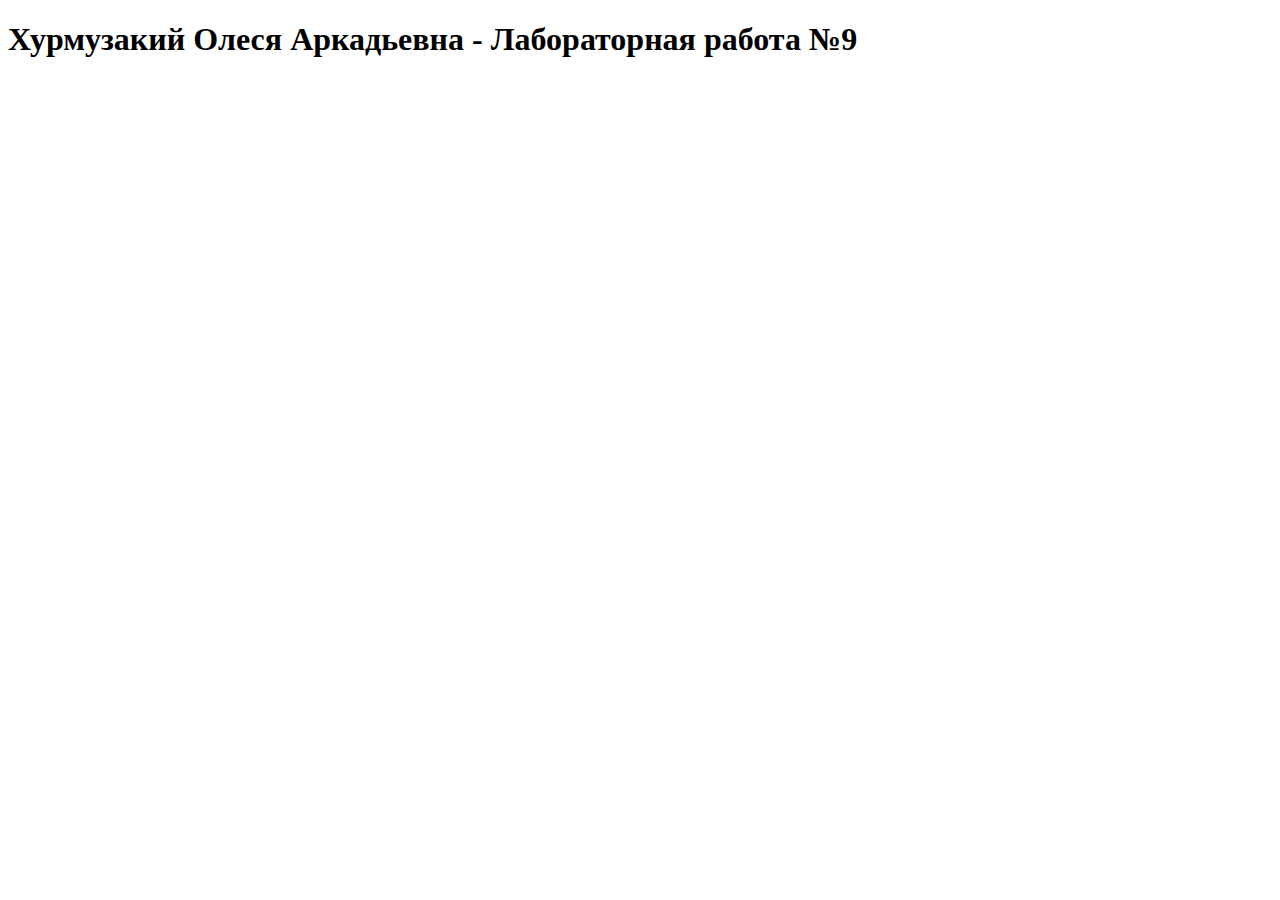
<file: lab-9/index.html>
<!DOCTYPE html>
<html lang="en">
    <head>
        <meta charset="UTF-8">
        <meta http-equiv="X-UA-Compatible" content="IE=edge">
        <meta name="viewport" content="width=device-width, initial-scale=1.0">
        <title>Document</title>
    </head>
    <body>
        <h1>Хурмузакий Олеся Аркадьевна - Лабораторная работа №9</h1>
        <!-- <script src="js/one.js"></script> -->
        <!-- <script src="js/two.js"></script> -->
        <!-- <script src="js/tree.js"></script> -->
        <!-- <script src="js/four.js"></script> -->
        <!-- <script src="js/five.js"></script> -->
        <!-- <script src="js/six.js"></script> -->
        <!-- <script src="js/seven.js"></script> -->
        <!-- <script src="js/eight.js"></script> -->
        <!-- <script src="js/nine.js"></script> -->
        <script src="js/ten.js"></script>
    </body>
</html>
</file>
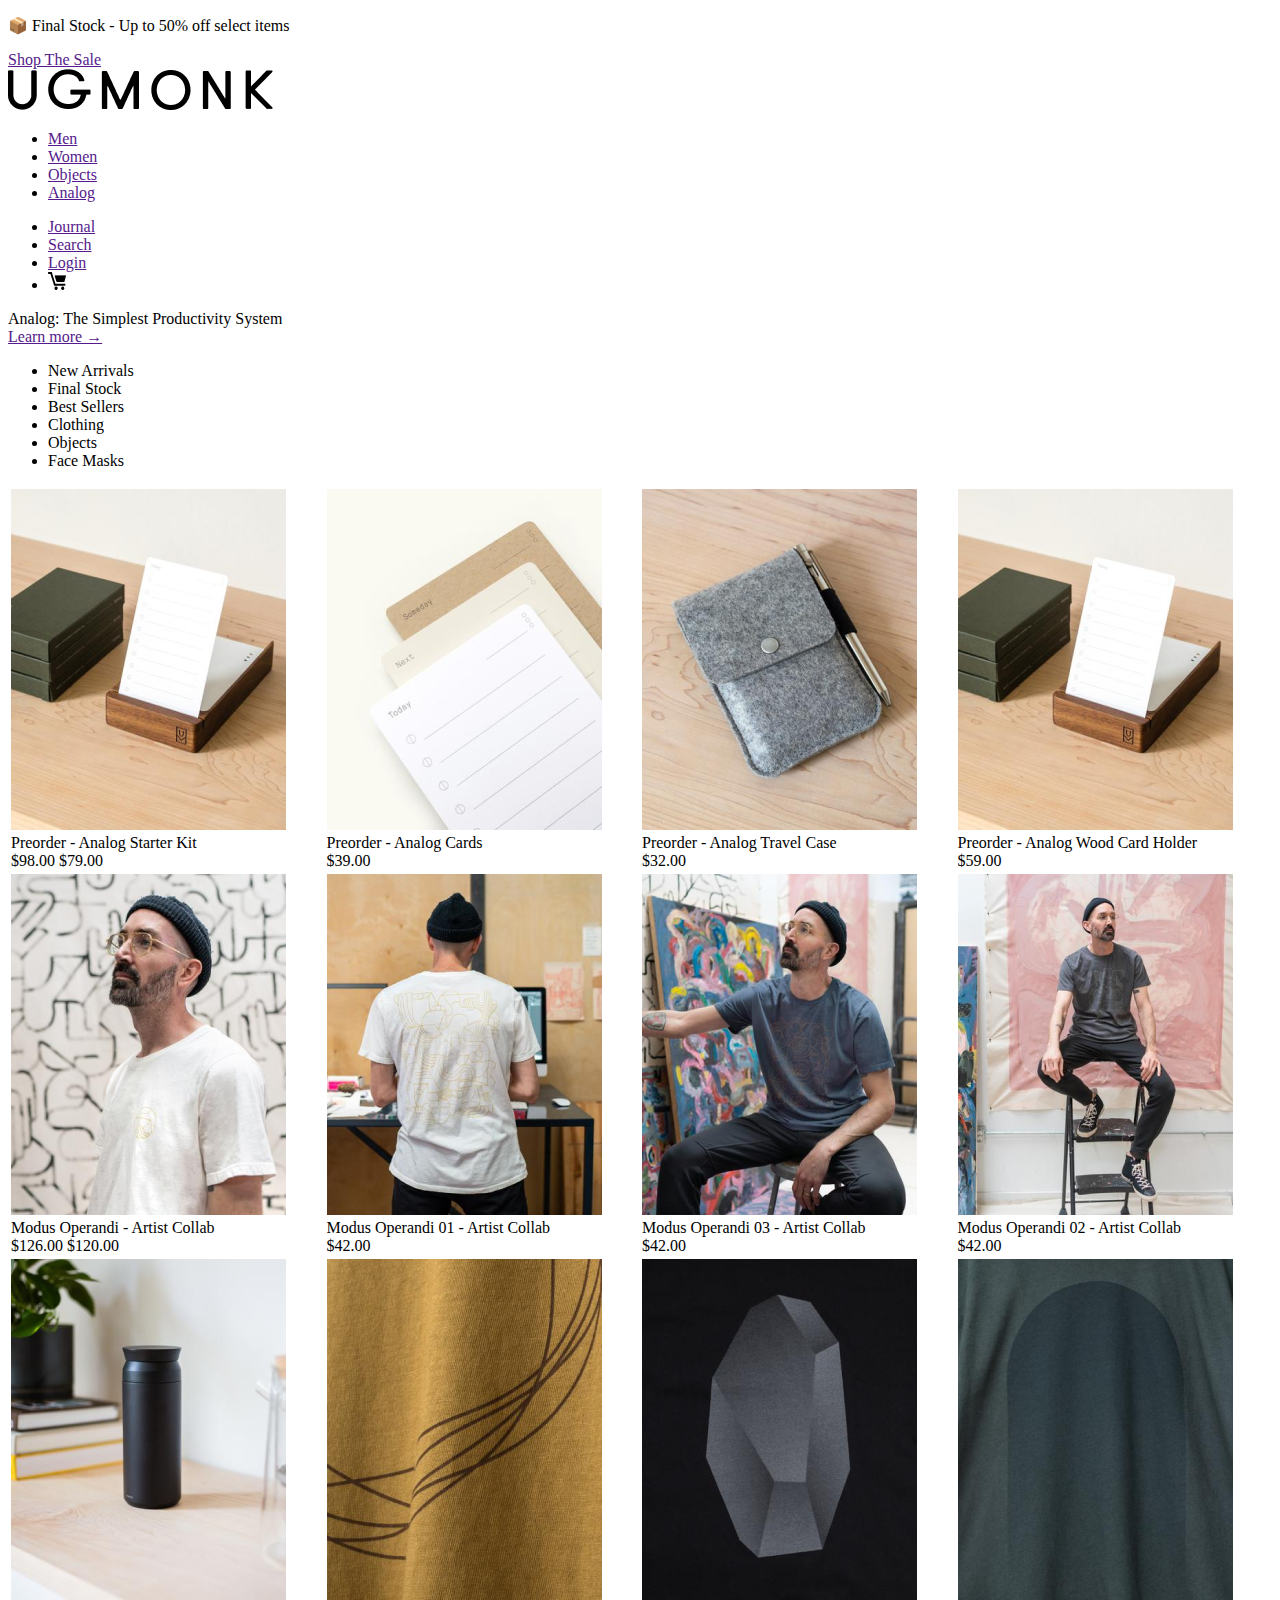
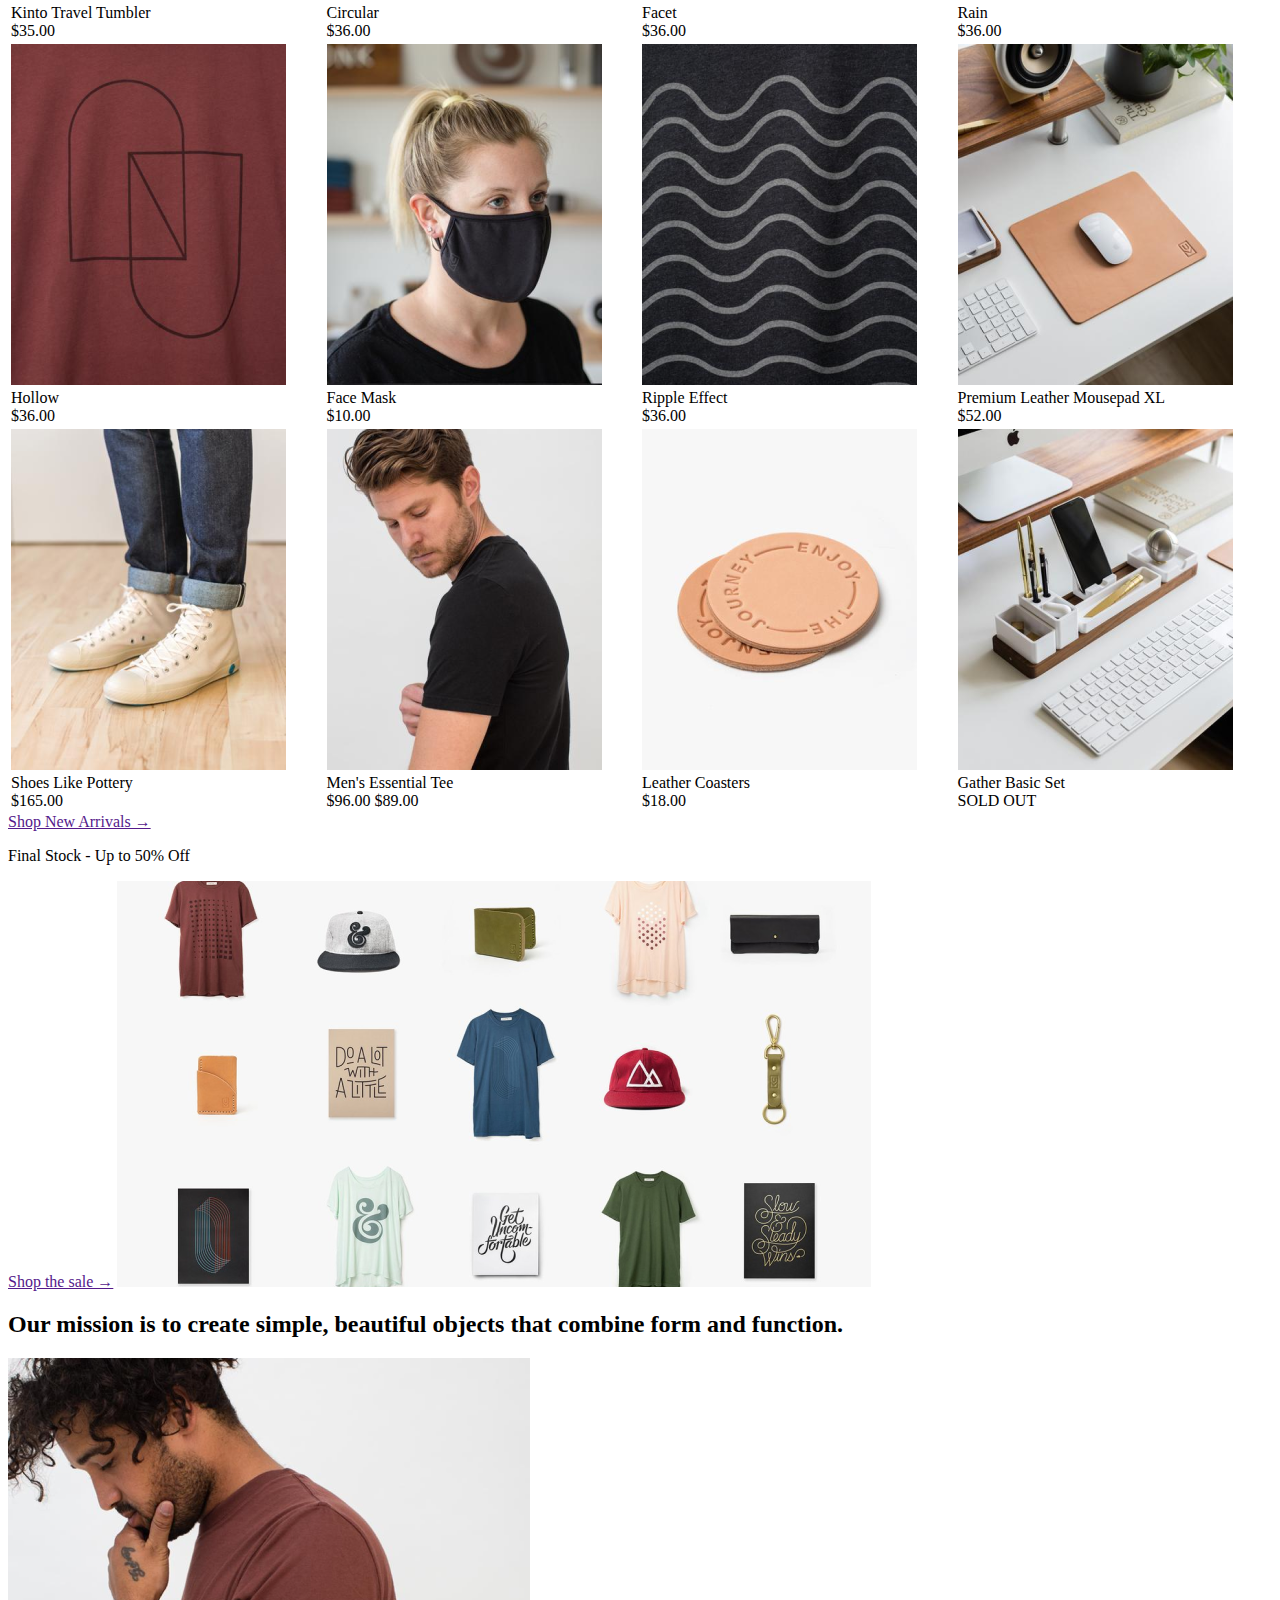
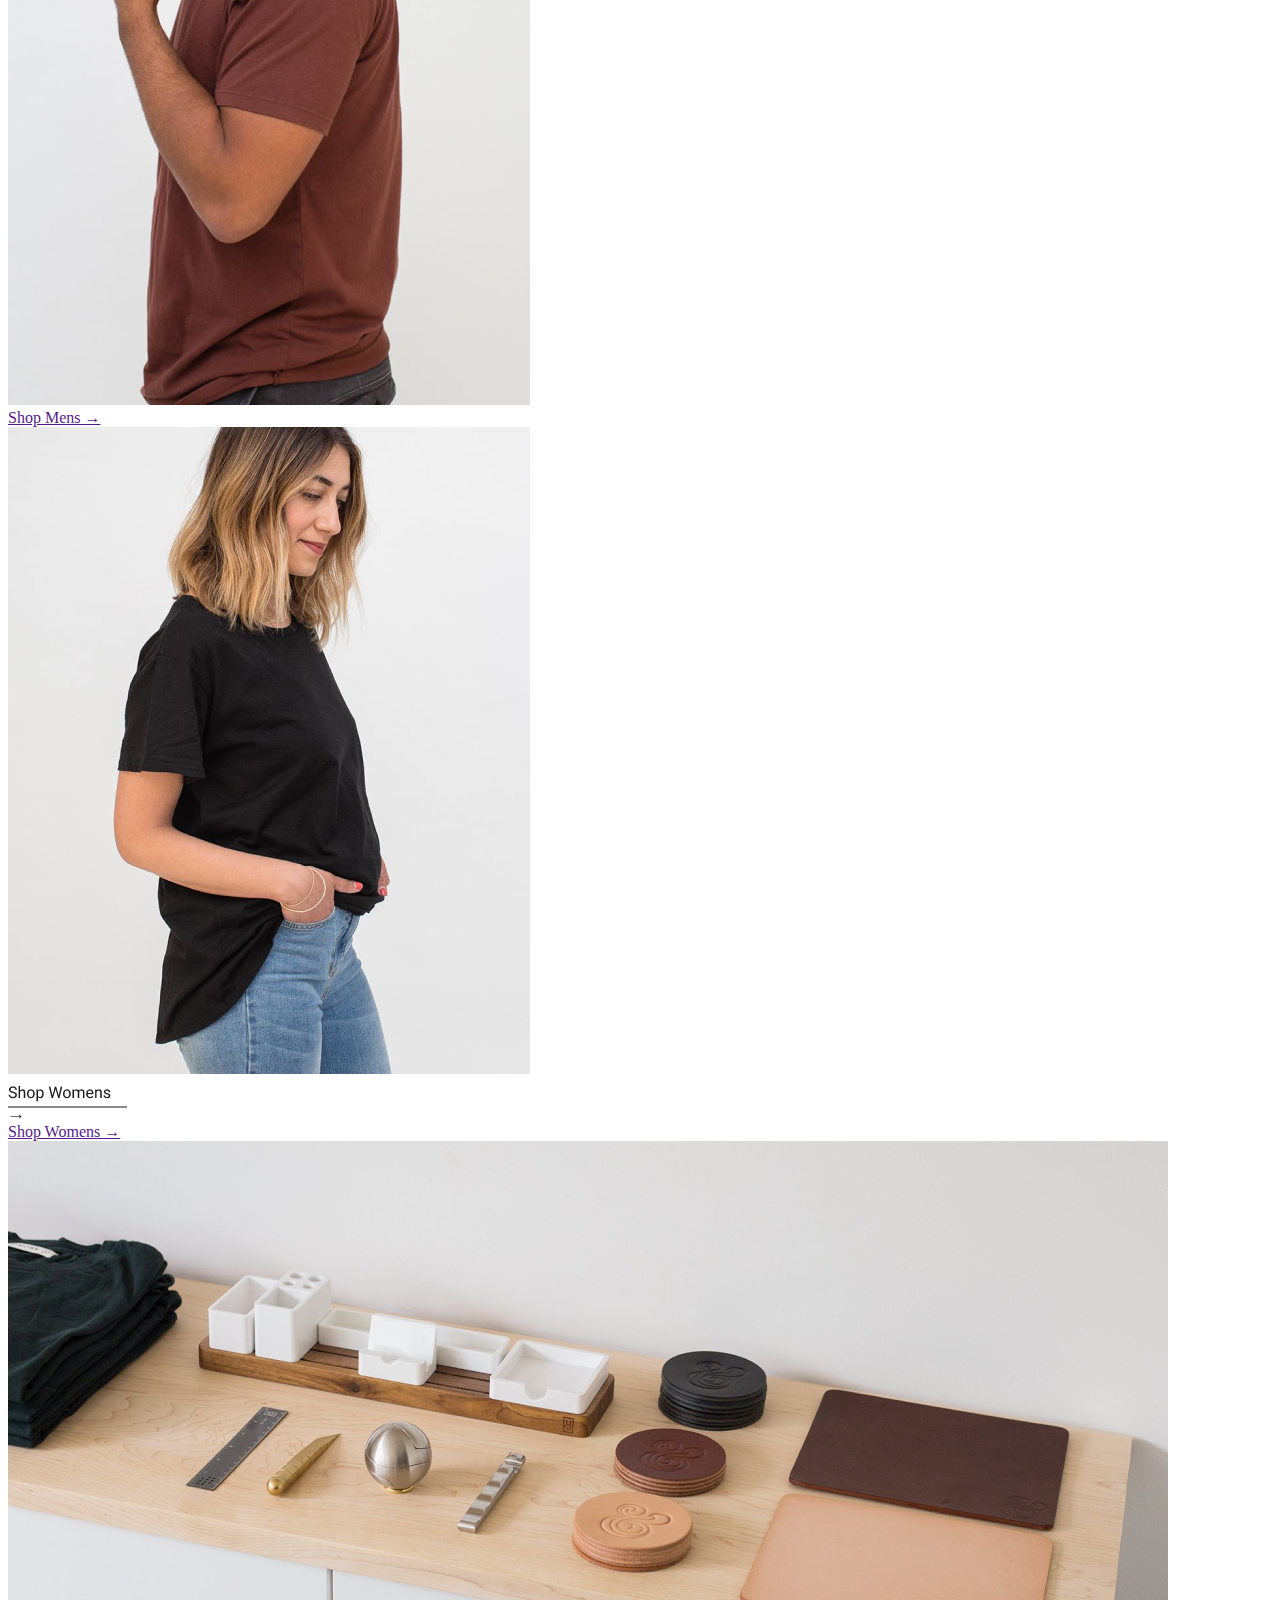
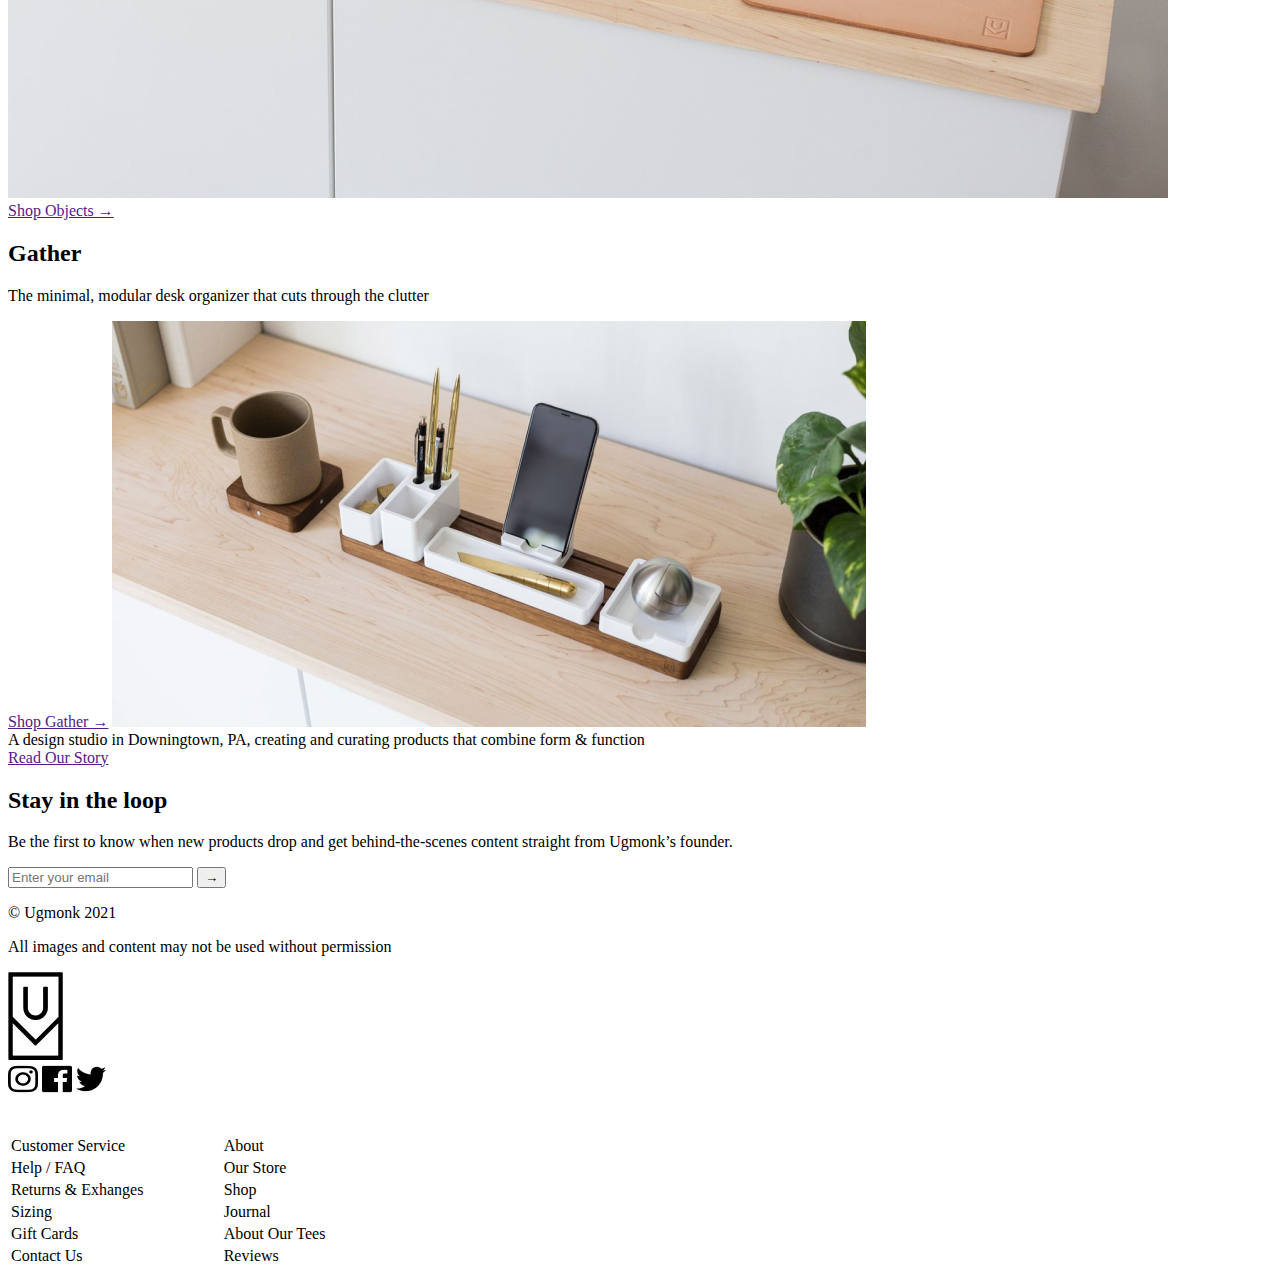
<file: ugmonk.html>
<!DOCTYPE html>
<html lang="en">
	<head>
		<meta charset="UTF-8">
		<meta name="viewport" content="width=device-width, initial-scale=1.0">
		<title>ugmonk</title>
		<!--<link rel="stylesheet" href="style.css">-->
	</head>
	<body>
		<header class="header">
			<div class="reclama">
				<p class="reclama_text">📦 Final Stock - Up to 50% off select items</p>
				<a href="" class="shop_the_sale">Shop The Sale</a>
			</div>
			<div class="menu">
				<img src="images/Group 16.png" alt="logo" class='logo'>
				<nav class="navigation">
					<ul class='s1'>
						<li><a href='' class="a">Men</a></li>
						<li><a href='' class="a">Women</a></li>
						<li><a href='' class="a">Objects</a></li>
						<li><a href='' class="a">Analog</a></li>
					</ul>
				</nav>
				<nav class="header_func">
					<ul class='s2'>
						<li><a href='' class="a">Journal</a></li>
						<li><a href='' class="a">Search</a></li>
						<li><a href='' class="a">Login</a></li>
						<li><a href='' class="l"><img src="images/Frame.png" alt="corzina"></a></li>
					</ul>
				</nav>
			</div>
		</header>
		<main>
			<div class="imageContainer">
				<!--<div class="tnc">
					<p class="na_cart1">Analog: The Simplest Productivity System</p>
					<p class="na_cart2">Learn more →</p>
				</div> -->
				<div class="container_dl_text"> <!--картинку вставить на фон-->
					<div class="content">Analog: The Simplest Productivity System</div>
					<a class="content-ssilk" href="">Learn more →</a>
				</div>
			</div>
			<div class="catalog">
				<div class="xz">
					<ul>
						<li>New Arrivals</li>
						<li>Final Stock</li>
						<li>Best Sellers</li>
						<li>Clothing</li>
						<li>Objects</li>
						<li>Face Masks</li>
					</ul>
				</div>
				<div class="cart">
					<table style="width:100%">
						<tr>
							<td><img src="images/1.png"><div class="naz">Preorder - Analog Starter Kit</div><div class="tsena">$98.00 $79.00</div></td>
							<td><img src="images/2.png"><div class="naz">Preorder - Analog Cards</div><div class="tsena">$39.00</div></td>
							<td><img src="images/3.png"><div class="naz">Preorder - Analog Travel Case</div><div class="tsena">$32.00</div></td>
							<td><img src="images/1.png"><div class="naz">Preorder - Analog Wood Card Holder</div><div class="tsena">$59.00</div></td>
						</tr>
							<td><img src="images/4.png"><div class="naz">Modus Operandi - Artist Collab</div><div class="tsena">$126.00 $120.00</div></td>
							<td><img src="images/5.png"><div class="naz">Modus Operandi 01 - Artist Collab</div><div class="tsena">$42.00</div></td>
							<td><img src="images/6.png"><div class="naz">Modus Operandi 03 - Artist Collab</div><div class="tsena">$42.00</div></td>
							<td><img src="images/7.png"><div class="naz">Modus Operandi 02 - Artist Collab</div><div class="tsena">$42.00</div></td>
						<tr>
							<td><img src="images/r8.png"><div class="naz">Kinto Travel Tumbler</div><div class="tsena">$35.00</div></td>
							<td><img src="images/8.png"><div class="naz">Circular</div><div class="tsena">$36.00</div></td>
							<td><img src="images/9.png"><div class="naz">Facet</div><div class="tsena">$36.00</div></td>
							<td><img src="images/10.png"><div class="naz">Rain</div><div class="tsena">$36.00</div></td>
						</tr>
						<tr>
							<td><img src="images/11.png"><div class="naz">Hollow</div><div class="tsena">$36.00</div></td>
							<td><img src="images/12+.png"><div class="naz">Face Mask</div><div class="tsena">$10.00</div></td>
							<td><img src="images/13+.png"><div class="naz">Ripple Effect</div><div class="tsena">$36.00</div></td>
							<td><img src="images/14.png"><div class="naz">Premium Leather Mousepad XL</div><div class="tsena">$52.00</div></td>
						</tr>
						<tr>
							<td><img src="images/15.png"><div class="naz">Shoes Like Pottery</div><div class="tsena">$165.00</div></td>
							<td><img src="images/16.png"><div class="naz">Men's Essential Tee</div><div class="tsena">$96.00 $89.00</div></td>
							<td><img src="images/17.png"><div class="naz">Leather Coasters</div><div class="tsena">$18.00</div></td>
							<td><img src="images/18.png"><div class="naz">Gather Basic Set</div><div class="tsena">SOLD OUT</div></td>
						</tr>
					</table>
					<div class="to_new_arrivals">
						<a href="">Shop New Arrivals →</a>
					</div>
				</div>
			</div>
			<div class="brochure">
				<div class="inf">
					<p>Final Stock - Up to 50% Off</p>
					<a href="">Shop the sale →</a>
					<img src="images/vv.png" alt="veshi">
				</div>
			</div>
			<div class="variantions">
				<h2 class="about">Our mission is to create simple, beautiful objects that combine form and function.</h2>
				<div class="shop">
					<a href="" class="img_link">
						<img src="images/men.png" alt="men">
						<div class="itrm_men">Shop Mens →</div>
					</a>
					<a href="" class="img_link">
						<img src="images/wm.png" alt="women">
						<div class="item_woman">Shop Womens →</div>
					</a>
					<a href="" class="image_link">
						<img src="images/ob.png" alt="objects">
						<div class="item_object">Shop Objects →</div>
					</a>
				</div>
			</div>
			<div class="brochure2">
				<div class="inf2">
					<h2>Gather</h2>
					<p>The minimal, modular desk organizer that cuts through the clutter</p>
					<a href="">Shop Gather →</a>
					<img src="images/hh.png" alt="veshi">
				</div>
			</div>
			<div class="imageContainer2">
				<div class="container_dl_text2"> <!--картинку вставить на фон-->
					<div class="content">A design studio in Downingtown, PA, creating and curating products that combine form & function</div>
					<a class="content-ssilk" href="">Read Our Story</a>
				</div>
			</div>
		</main>
		<footer>
			<div class="top_footer">
				<div class="otvet">
					<h2>Stay in the loop</h2>
					<p>Be the first to know when new products drop and get behind-the-scenes content straight from Ugmonk’s founder.</p>
					<form action="send.php" method="post">
						<input type="text" name="email" placeholder="Enter your email">
						<input type="submit" value="→">
					</form>
				</div>
			</div>
			<div class="botton_footer">
				<div class="contacts">
					<table style="width:30%">
					<tr>
						<td>Customer Service</td>
						<td>About</td>
					</tr>
					<tr>
						<td>Help / FAQ</td>
						<td>Our Store</td>
					</tr>
						<td>Returns & Exhanges</td>
						<td>Shop</td>
					</tr>
					<tr>
						<td>Sizing</td>
						<td>Journal</td>
					</tr>
					<tr>
						<td>Gift Cards</td>
						<td>About Our Tees</td>
					</tr>
					<tr>
						<td>Contact Us</td>
						<td>Reviews</td>
					</tr>
				</div>
				<div class="icons">
					<p>© Ugmonk 2021</p>
					<p>All images and content may not be used without permission</p>
					<img src="images/u.png" alt="u">
					<div class="socialmedia">
						<img src="images/in.png" alt="inst">
						<img src="images/fc.png" alt="facebook">
						<img src="images/tv.png" alt="twitter">
					</div>
				</div>
			</div>
		</footer>
	</body>
</html>
</file>
